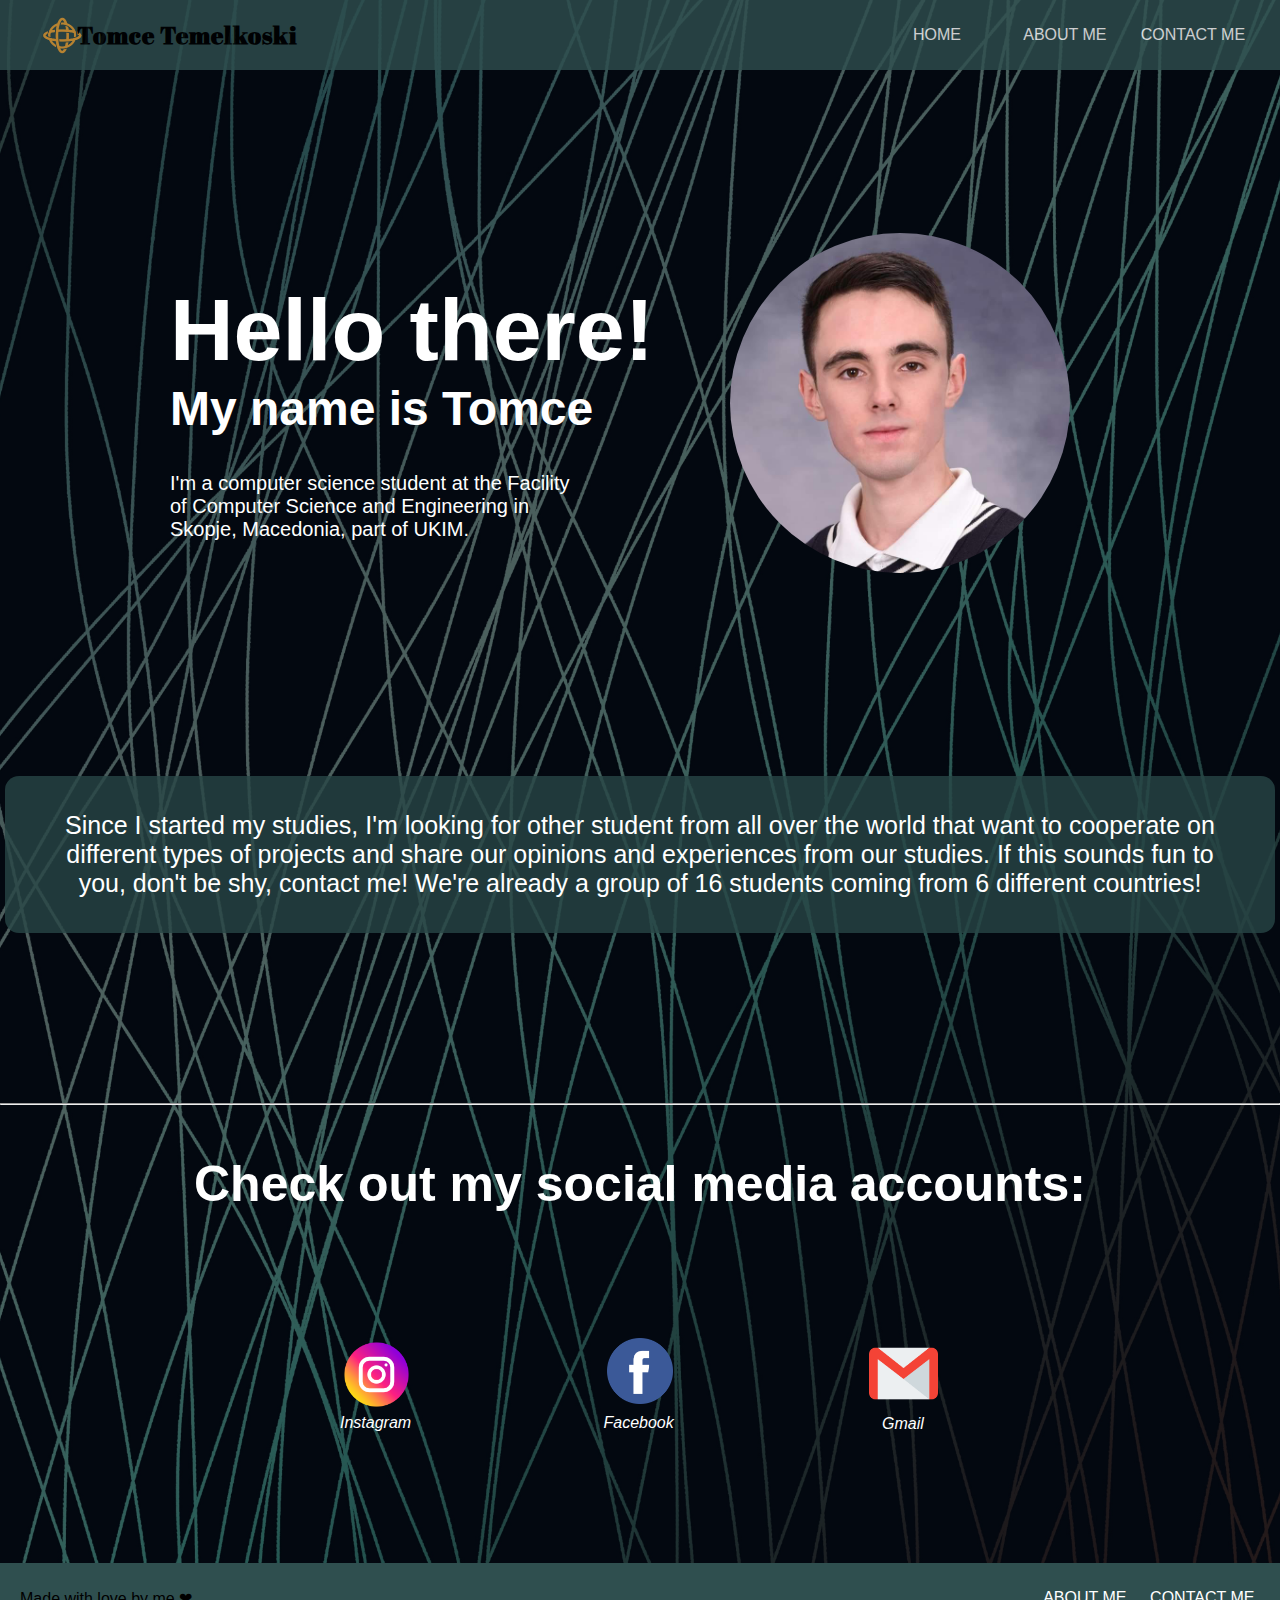
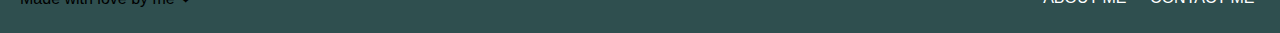
<file: index.html>
<!DOCTYPE html>
<html lang="en">
<head>
    <meta charset="UTF-8">
    <title>Tomce's Webpage</title>
    <link rel="stylesheet" href="style.css">
    <link href='https://fonts.googleapis.com/css?family=Abril Fatface' rel='stylesheet'>
</head>
<body>
    <div class="container">
        <header>
            <img src="img/logo.png" alt="" width="65" height="65px">
            <h2>Tomce Temelkoski</h2>
            <a id="home" href="index.html">HOME</a>
            <a id="about" href="about.html">ABOUT ME</a>
            <a id="contact" href="mailto: tomcetem@gmail.com">CONTACT ME</a>
        </header>
        <div id="pt1">
            <div id="test2"><div id="test3"> <h1>Hello there!</h1> <h2>My name is Tomce</h2>
            <br/><br/>
            <p id="p1">I'm a computer science student at the Facility of Computer Science and Engineering in Skopje, Macedonia, part of UKIM.</p>
            </div> <figure> <img src="img/matura1.jpg"  alt=""  ></figure>
            </div><br/><br/>
            <div id="test"><p id="p2">Since I started my studies, I'm looking for other student from all over the world that want to cooperate on different types of projects and share our opinions
                and experiences from our studies. If this sounds fun to you, don't be shy, contact me! We're already a group of 16 students coming from 6 different countries!</p>
            </div>
            <br/><br/><br/><br/><br/><br/><br/><br/><br/><hr/>
            <div id="pt2">
                <div id="check"> <h3>Check out my social media accounts:</h3></div>
                <div id="social">
                <div id="insta"><a  href="https://www.instagram.com/tomce.eee/">Instagram</a></div>
               <div id="fb"> <a  href="https://www.facebook.com/tomasottt">Facebook</a></div>
                <div id="mail"><a  href="mailto: tomcetem@gmail.com">Gmail</a></div>
                </div>
            </div>

            <footer id="fot1">

                <p>Made with love by me &#10084</p>

                <a id="fotlink2" href="about.html">ABOUT ME</a>
                <a id="fotlink1" href="mailto: tomcetem@gmail.com">CONTACT ME</a>


            </footer>
        </div>



    </div>
</body>
</html>
</file>
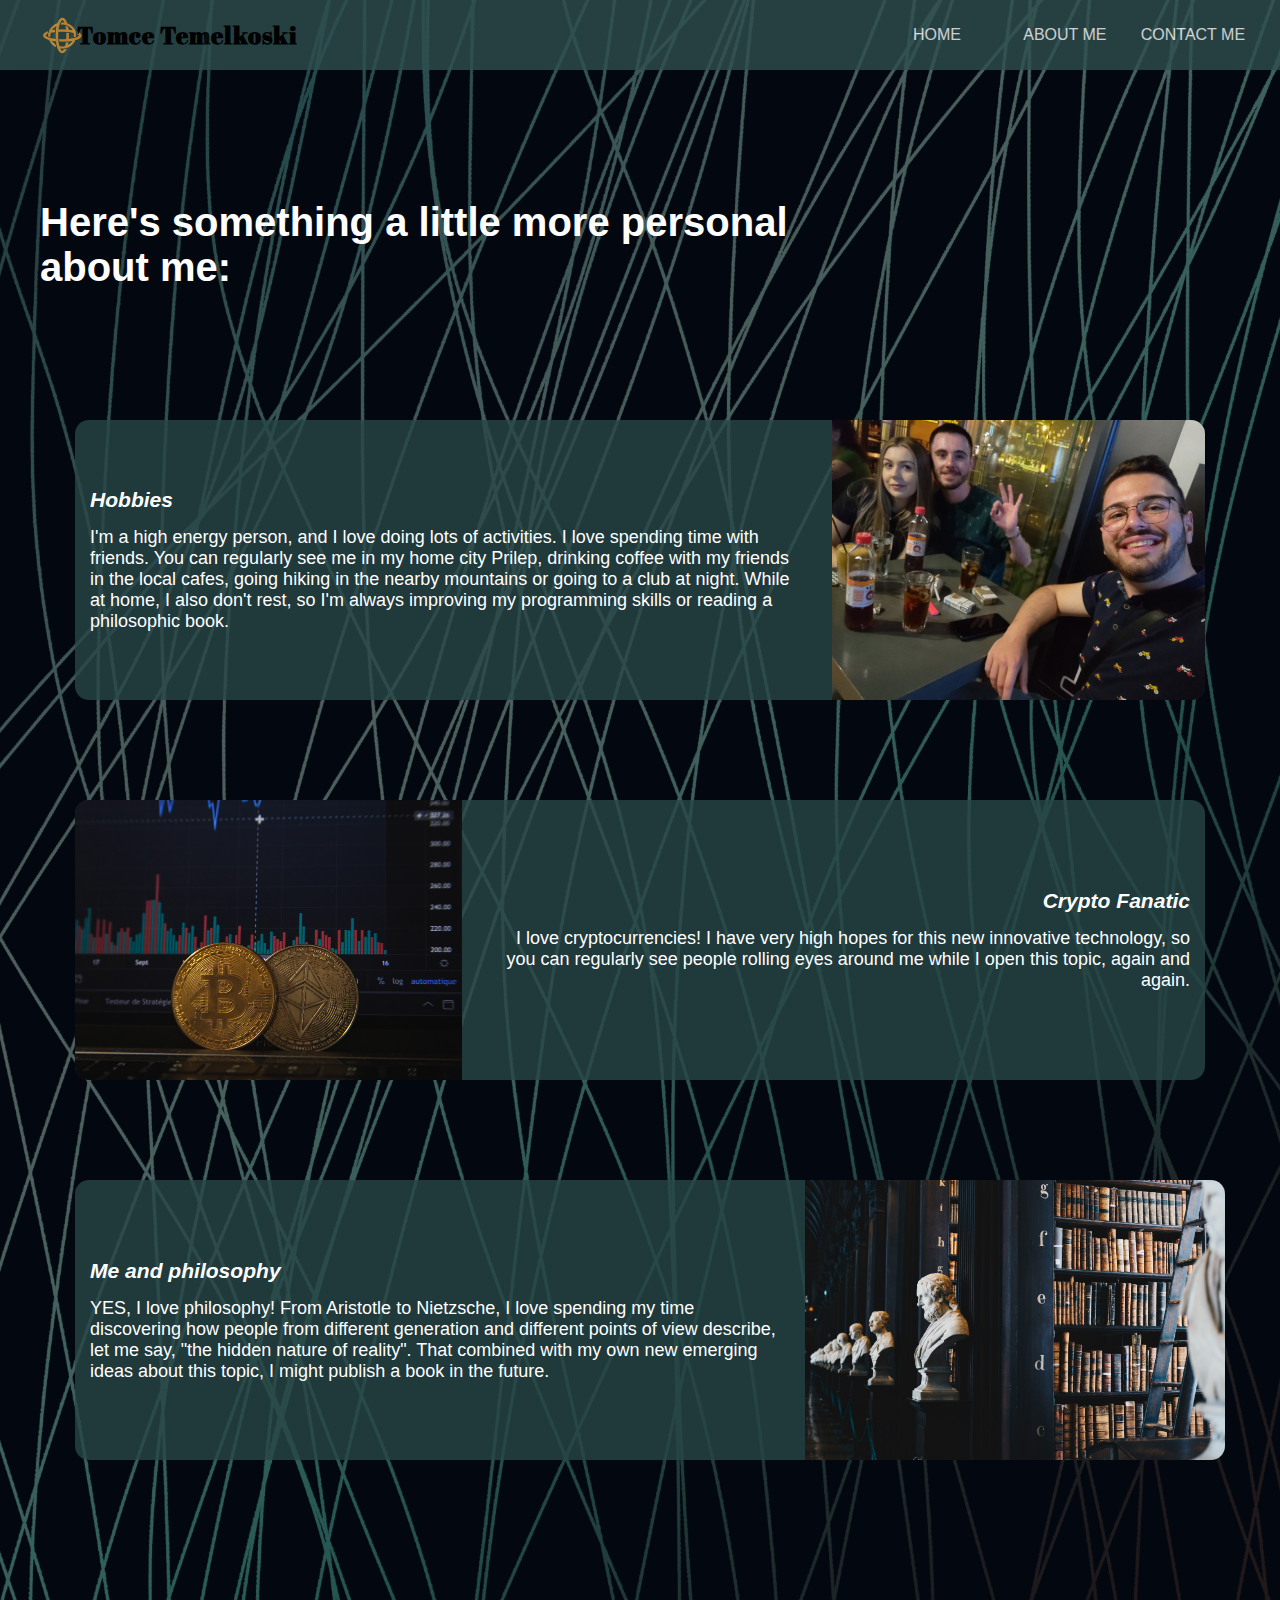
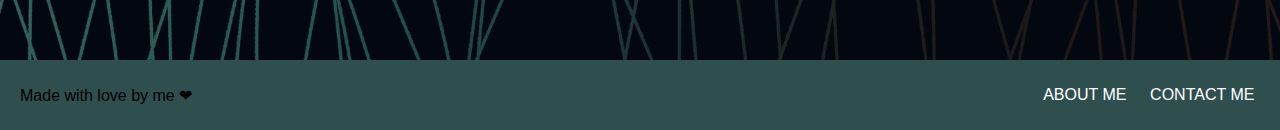
<file: about.html>
<!DOCTYPE html>
<html lang="en">
<head>
    <meta charset="UTF-8">
    <title>About me</title>
    <link rel="stylesheet" href="style.css">
    <link href='https://fonts.googleapis.com/css?family=Abril Fatface' rel='stylesheet'>
    <link href='https://fonts.googleapis.com/css?family=ABeeZee' rel='stylesheet'>
</head>
<body>
    <div class="container">
        <header>
            <img src="img/logo.png" alt="" width="65" height="65px">
            <h2>Tomce Temelkoski</h2>
            <a id="home" href="index.html">HOME</a>
            <a id="about" href="about.html">ABOUT ME</a>
            <a id="contact" href="mailto: tomcetem@gmail.com">CONTACT ME</a>
        </header>

        <div id="main">
            <h1>Here's something a little more personal about me:</h1>
            <div id="div1">
                <div><h3>Hobbies</h3>
                <p>
                    I'm a high energy person, and I love doing lots of activities. I love spending time with friends. You can
                    regularly see me in my home city Prilep, drinking coffee with my friends in the local cafes, going hiking in the nearby
                    mountains or going to a club at night. While at home, I also don't rest, so I'm always improving my programming skills
                    or reading a philosophic book.

                </p>
                </div>
                <img src="img/friends.jpg">
            </div>
            <div id="div2">
                <img src="img/crp.jpg">
                <div><h3>Crypto Fanatic</h3>
                <p>
                    I love cryptocurrencies! I have very high hopes for this new innovative technology, so you can regularly see
                    people rolling eyes around me while I open this topic, again and again.
                </p>
                </div>

            </div>
            <div id="div3">
                <div><h3>Me and philosophy</h3>
                <p>
                    YES, I love philosophy! From Aristotle to Nietzsche, I love spending my time discovering how people from different
                    generation and different points of view describe, let me say, "the hidden nature of reality". That combined with my
                    own new emerging ideas about this topic, I might publish a book in the future.
                </p>
                </div>
                <img src="img/philo.jpg">
            </div>
        </div>

        <footer id="con_fot">

            <p>Made with love by me &#10084</p>

            <a id="fotlink2" href="about.html">ABOUT ME</a>
            <a id="fotlink1" href="mailto: tomcetem@gmail.com">CONTACT ME</a>


        </footer>
    </div>
</body>
</html>
</file>
<file: style.css>
.container{
    margin: 0;
    padding: 0;
}
body{
    margin: 0;
    padding: 0;
    scroll-behavior: smooth;
    font-family: "Helvetica Neue", sans-serif;
    background-image: linear-gradient(rgba(0,0,0,0.6),rgba(0,0,0,0.6)), url("img/wall.jpg");
    background-repeat: no-repeat;
    background-size: cover;
    background-position: center;
    width: 100%;
}

header{
    height: 70px;
    background-color: darkslategrey;
    opacity: 80%;
    margin: 0;
    display: flex;
    align-items: center;
    justify-content: space-between;
}
header h2{
    font-family: "Abril Fatface";
    position: absolute;
    left: 6%;
    color: black;
    letter-spacing: 1px;
}
#home{
    text-decoration: none;
    position: absolute;
    right: 22%;
    color: white;
    padding: 8px;
    width: 107px;
    text-align: center;
    margin: 0;
}
#contact{
    text-decoration: none;
    position: absolute;
    right: 2%;
    width: 107px;
    text-align: center;
    color: white;
    padding: 8px;
    margin: 0;
}
#about{
    text-decoration: none;
    position: absolute;
    right: 12%;
    color: white;
    padding: 8px;
    width: 107px;
    text-align: center;
    margin: 0;
}
header>img{
    margin-left: 30px;
}


#pt1 h1, #pt1  h2, #pt1 p{
    margin: 0;
    color: white;
}
#pt1 h1{
    font-size: 550%;
}
#pt1 h2{
    font-size: 300%;
}

#test2{
    width: 1000px;
    height: 470px;
    margin: auto;
    margin-top: 100px;
    margin-bottom: 100px;
    align-items: center;
    display: flex;
    justify-content: space-between;
}
#test2 img{
    border-radius: 50%;
    width: 340px;
    height: 340px;
    margin-right: 30px;
}
#test3{
    margin-top: 40px;
    margin-left: 30px;
}
#test3 p{
    width: 400px;
    height: 100px;
    font-size: 20px;
}

#test{
    width: 1200px;
    text-align: center;
    font-size: 25px;
    background-color: rgba(40,70,70, 0.8);
    padding: 35px;
    border-radius: 14px;
    margin: auto;
}

#test:hover{
    background-color: rgb(40,70,70);
    transition: 0.3s;
}

#insta{
    background-image: url("img/instagram.png");
    background-repeat: no-repeat;
    background-size: 100%;
    background-position: center top;
    height: 150px;
    width: 73px;

}
#insta a{
    line-height: 170px;
}
#fb{
    background-image: url("img/facebook.png");
    background-repeat: no-repeat;
    background-size: 91%;
    background-position: center top;
    height: 150px;
    width: 73px;
}
#fb a{
    line-height: 170px;
}
#mail{
    background-image: url("img/gmail.png");
    background-repeat: no-repeat;
    background-size: 95%;
    background-position: center top;
    height: 150px;
    width: 73px;
    margin-top: 2px;
}
#mail a{
    line-height: 170px;
    margin-left: 15px;
    margin-bottom: 5px;
}

#social{
    width: 600px;
    height: 300px;
    margin: auto;
    display: flex;
    align-items: center;
    justify-content: space-between;
}

#pt2 a{
    text-decoration: none;
    font-family: 'Signika', sans-serif;
    color: white;
    font-style: italic;
}
#check{
    text-align: center;
}
#check h3{
    font-size: 50px;
    color: white;
}

footer{
    height: 50px;
    width: 100%;
    background-color: darkslategrey;
    padding: 10px 0;
    margin: 0;
    display: flex;
    align-items: center;
    justify-content: space-between;
}
#fot1 p{
    padding: 20px;
    color: black;
}

#fotlink1{
    text-decoration: none;
    color: white;
    position: absolute;
    right: 2%;
}
#fotlink2{
    text-decoration: none;
    color: white;
    position: absolute;
    right: 12%;
}

#main{
    color: white;
}
#main h1{

    margin: 130px 0;
    font-size: 250%;
    width: 65%;
    margin-left: 40px;
}
#div1{
    width: 1130px;
    height: 280px;
    text-align: left;
    font-size: 18px;
    border-radius: 14px;
    margin: auto;
    background-color: rgba(40,70,70, 0.8);
    display: flex;
    align-items: center;
    justify-content: space-between;
}
#div1 img{
    height: 280px;
    margin: 0;
    padding: 0;
    border-radius: 0 14px 14px 0;
}
#div1 p, #div1 h3{
    width: 700px;
    margin: 15px;
}
#div1 h3{
    font-style: italic;
}
#div2{
    width: 1130px;
    height: 280px;
    text-align: right;
    font-size: 18px;
    border-radius: 14px;
    margin: auto;
    margin-top: 100px;
    background-color: rgba(40,70,70, 0.8);
    display: flex;
    align-items: center;
    justify-content: space-between;
}
#div2 img{
    height: 280px;
    margin: 0;
    padding: 0;
    border-radius: 14px 0 0 14px;
}

#div2 p, #div2 h3{
    width: 700px;
    margin: 15px;
}
#div2 h3{
    font-style: italic;
}


#div3{
    width: 1130px;
    height: 280px;
    text-align: left;
    font-size: 18px;
    border-radius: 14px;
    margin: auto;
    margin-top: 100px;
    margin-bottom: 200px;
    background-color: rgba(40,70,70, 0.8);
    display: flex;
    align-items: center;
    justify-content: space-between;
}
#div3 img{
    height: 280px;
    margin: 0;
    padding: 0;
    border-radius: 0 14px 14px 0;
}
#div3 p, #div3 h3{
    width: 700px;
    margin: 15px;
}
#div3 h3{
    font-style: italic;
}

#con_fot p{
    margin-left: 20px;
}

header a::after{
    content: "";
    height: 3px;
    width: 0;
    background: white;
    position: absolute;
    left: 0;
    bottom: 0;
    transition: 0.5s;
}
header a:hover::after{
    width: 100%;
}


#div2 img{
    -webkit-transform: scale(1);
    transform: scale(1);
    -webkit-transition: .3s ease-in-out;
    transition: .3s ease-in-out;
}
#div2:hover img {
    -webkit-transform: scale(1.1);
    transform: scale(1.1);

}

#div1 img{
    -webkit-transform: scale(1);
    transform: scale(1);
    -webkit-transition: .3s ease-in-out;
    transition: .3s ease-in-out;
}
#div1:hover img {
    -webkit-transform: scale(1.1);
    transform: scale(1.1);

}

#div3 img{
    -webkit-transform: scale(1);
    transform: scale(1);
    -webkit-transition: .3s ease-in-out;
    transition: .3s ease-in-out;
}
#div3:hover img {
    -webkit-transform: scale(1.1);
    transform: scale(1.1);

}



.hover08 figure img {
    -webkit-filter: grayscale(100%);
    filter: grayscale(100%);
    -webkit-transition: .3s ease-in-out;
    transition: .3s ease-in-out;
}
.hover08 figure:hover img {
    -webkit-filter: grayscale(0);
    filter: grayscale(0);
}
</file>
